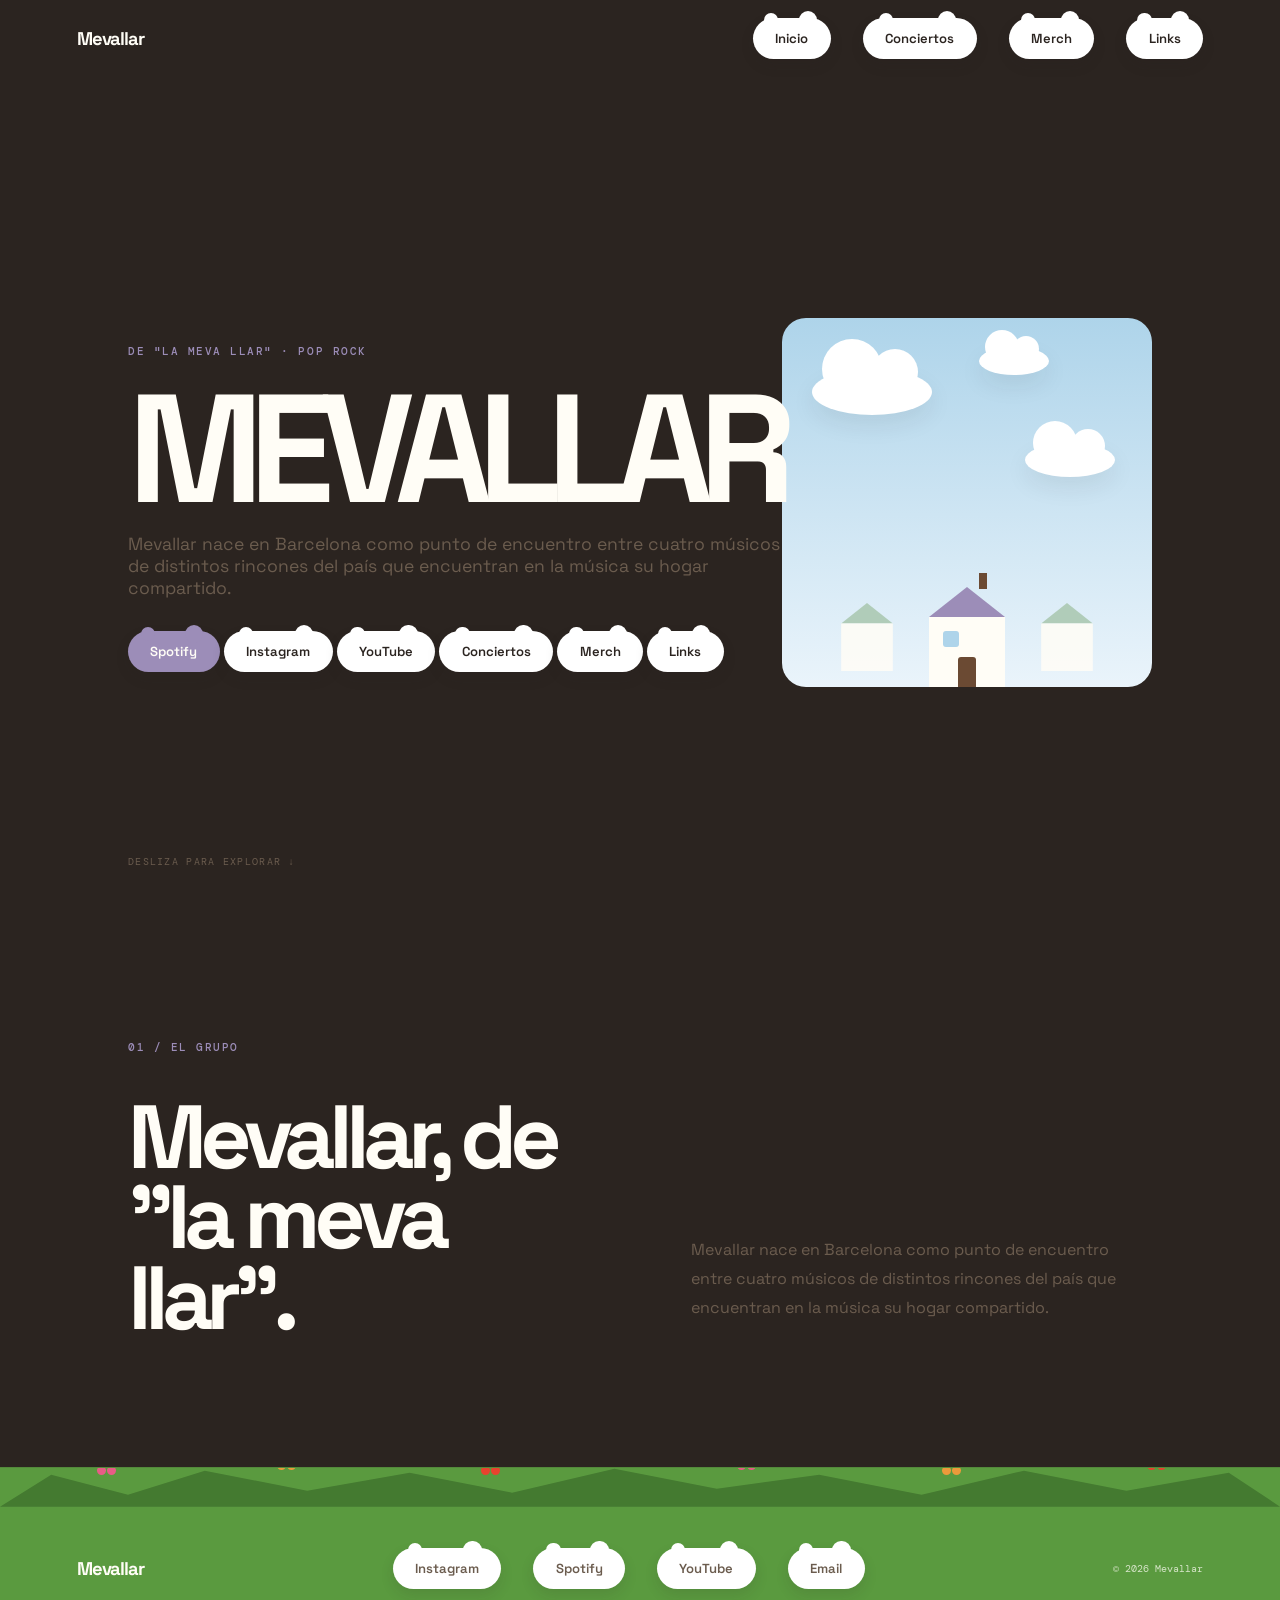
<file: src/index.html>
<!doctype html>
<html lang="es">
<head>
  <meta charset="utf-8">
  <meta name="viewport" content="width=device-width, initial-scale=1">
  <meta name="theme-color" content="#aed4ea">
  <meta name="description" content="Web oficial de Mevallar. Pop rock español desde Barcelona. Música, conciertos y novedades.">
  <title>Mevallar — Web Oficial</title>
  <link rel="stylesheet" href="style.css">
</head>
<body>
  <header class="topbar">
    <a class="wordmark" href="/">Mevallar</a>
    <nav aria-label="Navegación principal">
      <a class="cloud-link" href="#home">Inicio</a>
      <a class="cloud-link" href="/conciertos/">Conciertos</a>
      <a class="cloud-link" href="/merch/">Merch</a>
      <a class="cloud-link" href="/links/">Links</a>
    </nav>
  </header>

  <main>
    <section class="hero" id="home">
      <div class="hero-copy">
        <p class="eyebrow">De "la meva llar" · pop rock</p>
        <h1>MEVALLAR</h1>
        <p class="intro">Mevallar nace en Barcelona como punto de encuentro entre cuatro músicos de distintos rincones del país que encuentran en la música su hogar compartido.</p>
        <div class="hero-links">
          <a class="cloud-link cloud-link--accent" href="https://open.spotify.com/artist/1XJAfJmBUaSlnuha4jlX3F">Spotify</a>
          <a class="cloud-link" href="https://www.instagram.com/mevallar_/">Instagram</a>
          <a class="cloud-link" href="https://www.youtube.com/@Mevallar">YouTube</a>
          <a class="cloud-link" href="/conciertos/">Conciertos</a>
          <a class="cloud-link" href="/merch/">Merch</a>
          <a class="cloud-link" href="/links/">Links</a>
        </div>
      </div>
      <div class="hero-art" role="img" aria-label="Casa bajo un cielo con nubes">
        <div class="cloud cloud-one"></div>
        <div class="cloud cloud-two"></div>
        <div class="cloud cloud-three"></div>
        <div class="skyline">
          <div class="house house-small"><span class="roof"></span><span class="body"></span></div>
          <div class="house house-main"><span class="roof"></span><span class="chimney"></span><span class="body"><span class="window"></span><span class="door"></span></span></div>
          <div class="house house-small"><span class="roof"></span><span class="body"></span></div>
        </div>
      </div>
      <a class="scroll-cue" href="#about">DESLIZA PARA EXPLORAR ↓</a>
    </section>

    <section class="section about" id="about">
      <p class="eyebrow">01 / EL GRUPO</p>
      <h2>Mevallar, de<br>"la meva llar".</h2>
      <p class="bio">Mevallar nace en Barcelona como punto de encuentro entre cuatro músicos de distintos rincones del país que encuentran en la música su hogar compartido.</p>
    </section>
  </main>

  <footer class="site-footer">
    <div class="flower flower-1"></div><div class="flower flower-2"></div><div class="flower flower-3"></div>
    <div class="flower flower-4"></div><div class="flower flower-5"></div><div class="flower flower-6"></div>
    <a class="wordmark" href="/">Mevallar</a>
    <div class="socials">
      <a class="cloud-link" href="https://www.instagram.com/mevallar_/">Instagram</a>
      <a class="cloud-link" href="https://open.spotify.com/artist/1XJAfJmBUaSlnuha4jlX3F">Spotify</a>
      <a class="cloud-link" href="https://www.youtube.com/@Mevallar">YouTube</a>
      <a class="cloud-link" href="mailto:mevallargrupo@gmail.com">Email</a>
    </div>
    <small>© <span id="year">2026</span> Mevallar</small>
  </footer>
  <script>document.getElementById('year').textContent = new Date().getFullYear();</script>
</body>
</html>
</file>
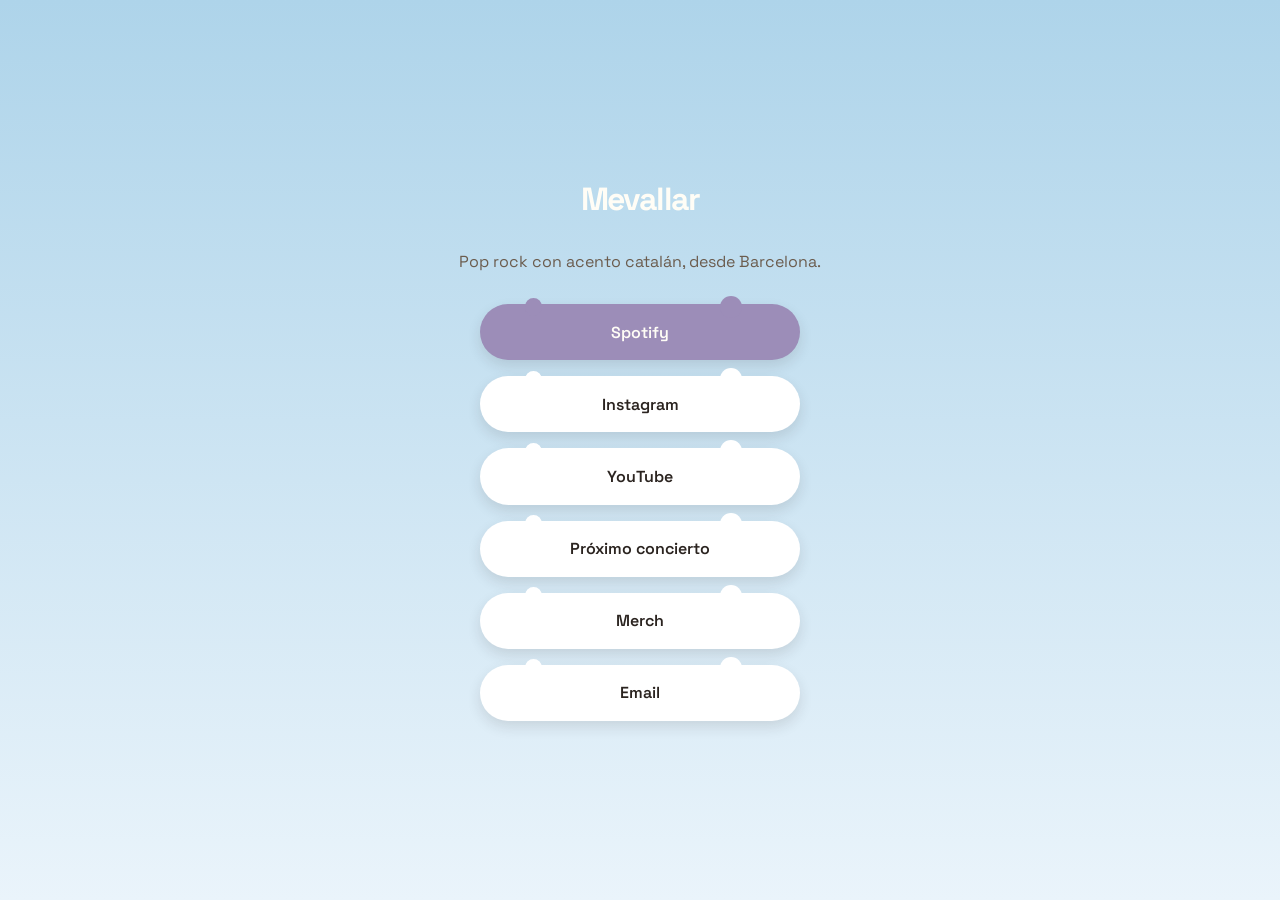
<file: src/links/index.html>
<!doctype html>
<html lang="es">
<head>
  <meta charset="utf-8">
  <meta name="viewport" content="width=device-width, initial-scale=1">
  <meta name="theme-color" content="#aed4ea">
  <meta name="description" content="Todos los enlaces de Mevallar en un sitio.">
  <title>Mevallar — Enlaces</title>
  <link rel="stylesheet" href="../style.css">
</head>
<body>
  <main class="linktree">
    <p class="wordmark">Mevallar</p>
    <p class="tagline">Pop rock con acento catalán, desde Barcelona.</p>
    <a class="cloud-link cloud-link--big cloud-link--accent" href="https://open.spotify.com/artist/1XJAfJmBUaSlnuha4jlX3F">Spotify</a>
    <a class="cloud-link cloud-link--big" href="https://www.instagram.com/mevallar_/">Instagram</a>
    <a class="cloud-link cloud-link--big" href="https://www.youtube.com/@Mevallar">YouTube</a>
    <a class="cloud-link cloud-link--big" href="/conciertos/">Próximo concierto</a>
    <a class="cloud-link cloud-link--big" href="/merch/">Merch</a>
    <a class="cloud-link cloud-link--big" href="mailto:mevallargrupo@gmail.com">Email</a>
  </main>
</body>
</html>
</file>
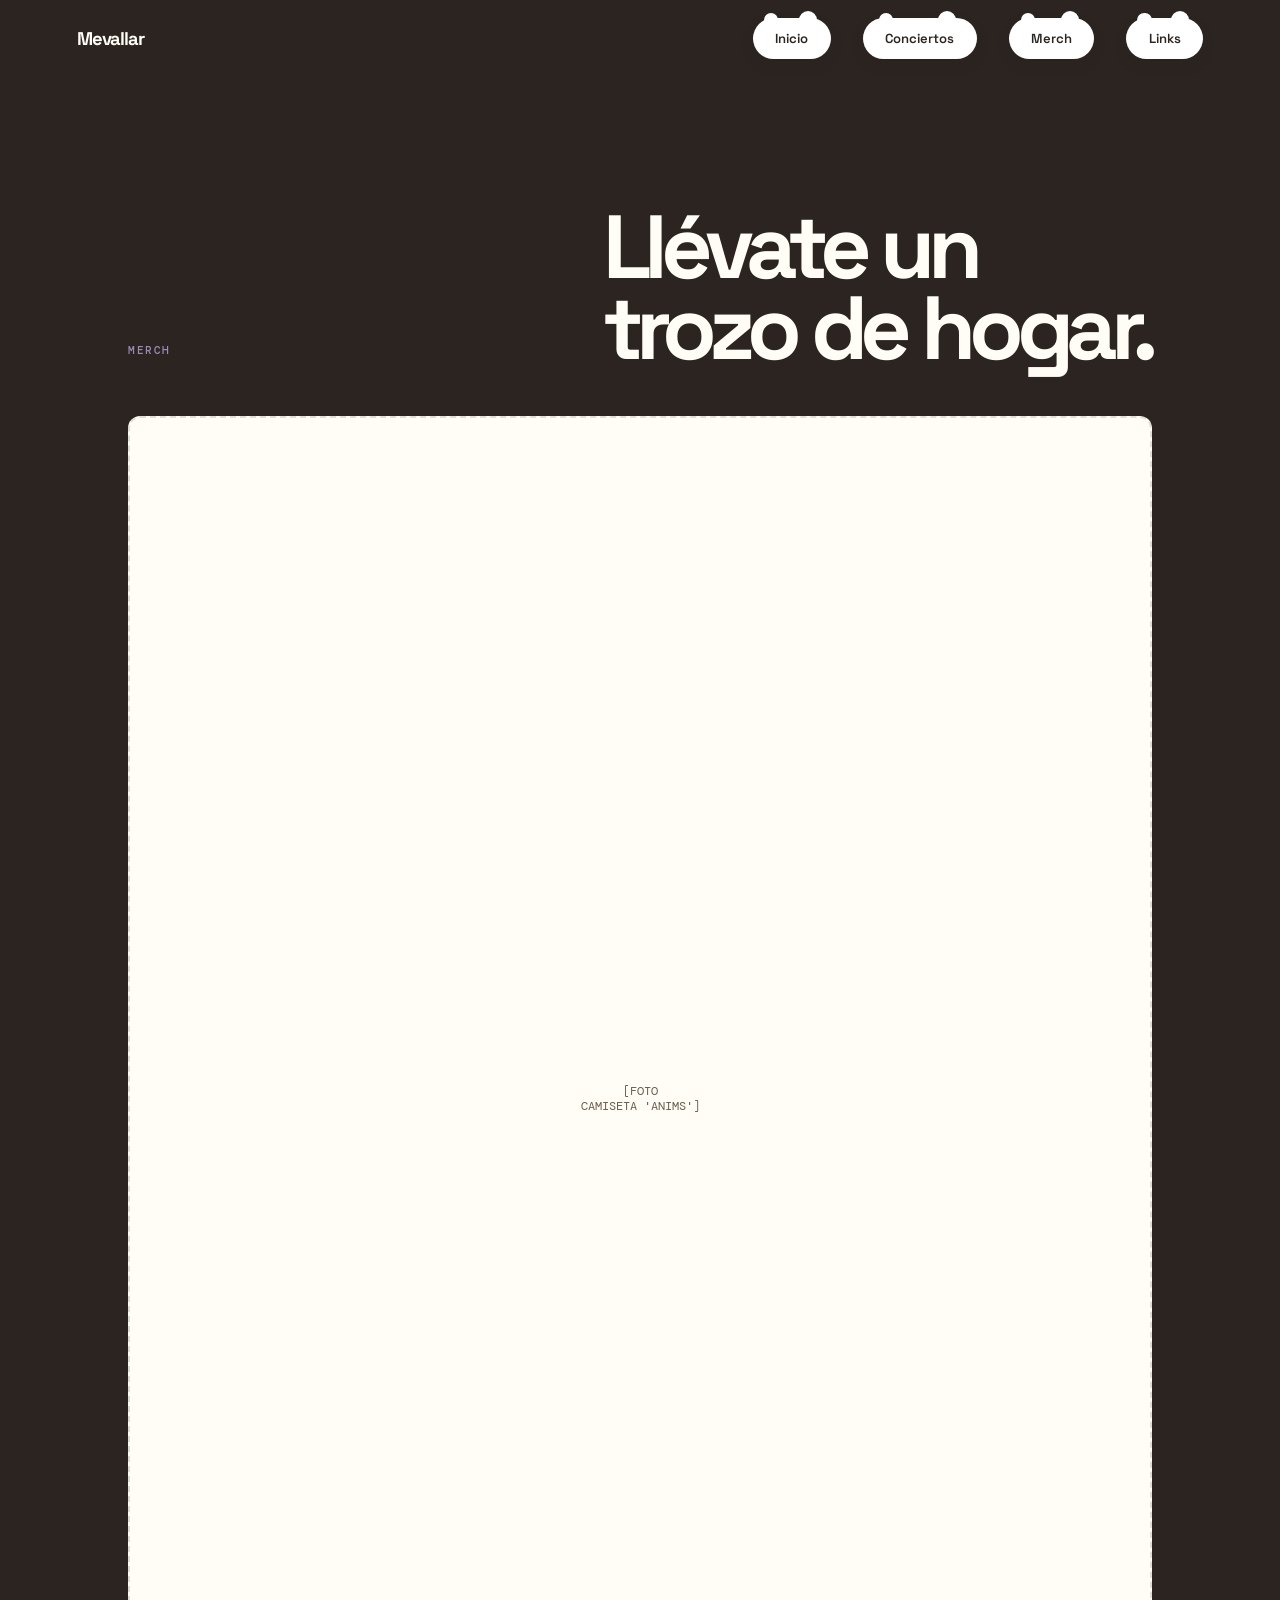
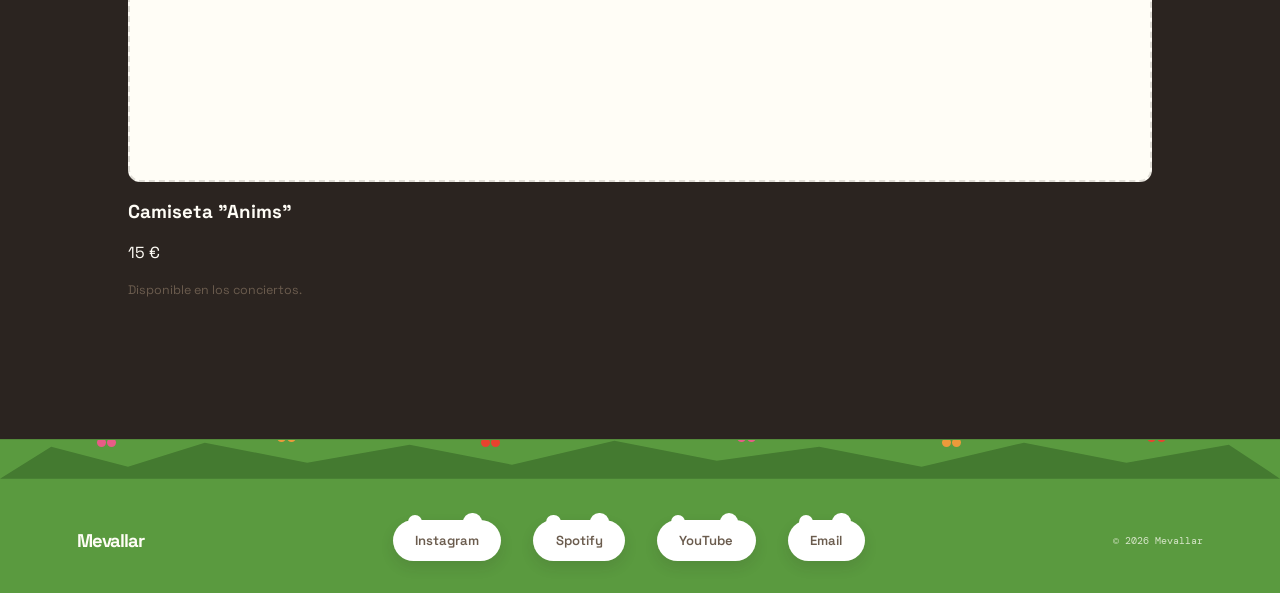
<file: src/merch/index.html>
<!doctype html>
<html lang="es">
<head>
  <meta charset="utf-8">
  <meta name="viewport" content="width=device-width, initial-scale=1">
  <meta name="theme-color" content="#aed4ea">
  <meta name="description" content="Merchandising oficial de Mevallar.">
  <title>Merch — Mevallar</title>
  <link rel="stylesheet" href="../style.css">
</head>
<body>
  <header class="topbar">
    <a class="wordmark" href="/">Mevallar</a>
    <nav aria-label="Navegación principal">
      <a class="cloud-link" href="/">Inicio</a>
      <a class="cloud-link" href="/conciertos/">Conciertos</a>
      <a class="cloud-link" href="/merch/">Merch</a>
      <a class="cloud-link" href="/links/">Links</a>
    </nav>
  </header>

  <main>
    <section class="section merch-page">
      <div class="section-heading"><p class="eyebrow">MERCH</p><h2>Llévate un<br>trozo de hogar.</h2></div>
      <div class="merch-grid">
        <article class="merch-item">
          <div class="poster-placeholder">[FOTO<br>CAMISETA 'ANIMS']</div>
          <h3>Camiseta "Anims"</h3>
          <p class="price">15 €</p>
          <p class="note">Disponible en los conciertos.</p>
        </article>
      </div>
    </section>
  </main>

  <footer class="site-footer">
    <div class="flower flower-1"></div><div class="flower flower-2"></div><div class="flower flower-3"></div>
    <div class="flower flower-4"></div><div class="flower flower-5"></div><div class="flower flower-6"></div>
    <a class="wordmark" href="/">Mevallar</a>
    <div class="socials">
      <a class="cloud-link" href="https://www.instagram.com/mevallar_/">Instagram</a>
      <a class="cloud-link" href="https://open.spotify.com/artist/1XJAfJmBUaSlnuha4jlX3F">Spotify</a>
      <a class="cloud-link" href="https://www.youtube.com/@Mevallar">YouTube</a>
      <a class="cloud-link" href="mailto:mevallargrupo@gmail.com">Email</a>
    </div>
    <small>© <span id="year">2026</span> Mevallar</small>
  </footer>
  <script>document.getElementById('year').textContent = new Date().getFullYear();</script>
</body>
</html>
</file>
<file: src/style.css>
@import url('https://fonts.googleapis.com/css2?family=DM+Mono:wght@400;500&family=Space+Grotesk:wght@400;500;600;700&display=swap');

:root{
  /* sky */
  --sky-top:#aed4ea;
  --sky-bottom:#eaf4fb;
  --cloud:#ffffff;

  /* grass + flowers (footer) */
  --grass:#5a9a3f;
  --grass-dark:#447a30;
  --flower-pink:#e85c86;
  --flower-orange:#ec9a3b;
  --flower-red:#e8432e;

  /* ink / neutrals */
  --ink:#2b2420;
  --paper:#fffdf6;
  --muted:#6b5c4e;

  /* accents */
  --lilac:#9c8db8;
  --mustard:#d9a33e;
  --sage:#a9c6ae;
  --brown:#6b4a33;

  --line:rgba(43,36,32,.14);
}
*{box-sizing:border-box}
html{scroll-behavior:smooth}
body{margin:0;background:var(--ink);color:var(--paper);font-family:'Space Grotesk',sans-serif}
a{color:inherit;text-decoration:none}
.topbar{height:78px;padding:0 6vw;display:flex;align-items:center;justify-content:space-between;border-bottom:1px solid var(--line)}
.wordmark{font-weight:700;letter-spacing:-.06em;font-size:1.15rem}
nav,.socials{display:flex;gap:2rem}nav a,.socials a{font-size:.82rem;color:var(--muted)}nav a:hover,.socials a:hover{color:var(--lilac)}
.hero{min-height:calc(100vh - 78px);padding:10vh 10vw 7vh;display:grid;grid-template-columns:1fr 1fr;align-items:center;position:relative;overflow:hidden}
.eyebrow{font:500 .68rem 'DM Mono',monospace;letter-spacing:.14em;color:var(--lilac);text-transform:uppercase}
h1{font-size:clamp(5rem,12vw,11rem);line-height:.78;letter-spacing:-.09em;margin:2rem 0 1.5rem;position:relative;z-index:1}
.intro{font-size:1.1rem;color:var(--muted);margin-bottom:2rem}.button{display:inline-flex;align-items:center;gap:2rem;background:var(--lilac);color:var(--ink);padding:1rem 1.3rem;font-weight:600;font-size:.86rem}.button span{font-size:1.2rem}
.hero-art{aspect-ratio:1;max-width:540px;width:100%;justify-self:end;position:relative;background:linear-gradient(180deg,var(--sky-top) 0,var(--sky-bottom) 100%);border-radius:24px;overflow:hidden}
.cloud{position:absolute;background:var(--cloud);border-radius:50%;box-shadow:0 10px 24px rgba(43,36,32,.08)}
.cloud::before,.cloud::after{content:'';position:absolute;background:var(--cloud);border-radius:50%}
.cloud-one{width:120px;height:46px;top:14%;left:8%}
.cloud-one::before{width:60px;height:60px;top:-30px;left:10px}
.cloud-one::after{width:46px;height:46px;top:-20px;left:60px}
.cloud-two{width:90px;height:34px;top:34%;right:10%}
.cloud-two::before{width:44px;height:44px;top:-22px;left:8px}
.cloud-two::after{width:34px;height:34px;top:-14px;left:46px}
.cloud-three{width:70px;height:28px;top:8%;right:28%}
.cloud-three::before{width:34px;height:34px;top:-17px;left:6px}
.cloud-three::after{width:26px;height:26px;top:-11px;left:34px}
.skyline{position:absolute;bottom:0;left:0;right:0;display:flex;align-items:flex-end;justify-content:center;gap:1.5rem;padding:0 8%}
.house{position:relative;display:flex;flex-direction:column;align-items:center}
.house .roof{width:0;height:0;border-left:38px solid transparent;border-right:38px solid transparent;border-bottom:30px solid var(--lilac)}
.house .chimney{position:absolute;top:-14px;right:18px;width:8px;height:16px;background:var(--brown)}
.house .body{width:76px;height:70px;background:var(--paper);position:relative}
.house .window{position:absolute;top:14px;left:14px;width:16px;height:16px;background:var(--sky-top);border-radius:3px}
.house .door{position:absolute;bottom:0;left:50%;transform:translateX(-50%);width:18px;height:30px;background:var(--brown);border-radius:3px 3px 0 0}
.house-small{transform:scale(.68);opacity:.85}
.house-small .roof{border-bottom-color:var(--sage)}
.scroll-cue{position:absolute;bottom:2rem;left:10vw;font: .62rem 'DM Mono',monospace;letter-spacing:.13em;color:var(--muted)}
.section{padding:8rem 10vw;border-top:1px solid var(--line)}.section-heading{display:flex;align-items:end;justify-content:space-between;margin-bottom:3rem}.section-heading h2,.about h2,.contact h2{font-size:clamp(3rem,7vw,6rem);letter-spacing:-.08em;line-height:.9;margin:0}
.music-card{display:grid;grid-template-columns:minmax(220px, .8fr) 1.2fr;gap:5vw;align-items:center}.cover{aspect-ratio:1;background:linear-gradient(145deg,#c4d94e,#67762e 48%,#21241c);display:grid;place-items:center;color:#171912;font-size:clamp(2rem,5vw,4.4rem);font-weight:700;letter-spacing:-.08em;text-align:center}.music-info h3{font-size:2.4rem;letter-spacing:-.06em;margin:.6rem 0}.music-info>p:not(.eyebrow){color:var(--muted);max-width:34rem;line-height:1.7}.links{display:flex;gap:1.5rem;margin-top:2rem}.links a,.show-row>a{font-size:.83rem;border-bottom:1px solid var(--lilac);padding-bottom:.35rem}
.shows{background:#191a16}.show-row{display:grid;grid-template-columns:130px 1fr auto;align-items:center;padding:1.5rem 0;border-top:1px solid var(--line)}.show-row:last-of-type{border-bottom:1px solid var(--line)}.date{font: .8rem 'DM Mono',monospace;color:var(--lilac)}.venue{font-size:1.2rem;font-weight:600}.venue small{font-size:.8rem;color:var(--muted);font-weight:400;margin-left:.8rem}.note{font-size:.78rem;color:var(--muted);margin-top:1.2rem}
.about{display:grid;grid-template-columns:1fr 1fr;gap:2rem 8vw}.about .eyebrow{grid-column:1/-1}.bio{max-width:32rem;line-height:1.8;color:var(--muted);align-self:end}
.contact{padding:8rem 10vw;background:var(--lilac);color:var(--ink)}.contact .eyebrow{color:#4c5724}.contact .button{margin-top:2rem;background:var(--ink);color:var(--paper)}
footer{padding:2rem 6vw;display:flex;align-items:center;justify-content:space-between;border-top:1px solid var(--line)}footer small{color:var(--muted);font: .65rem 'DM Mono',monospace}
@media(max-width:700px){.topbar{height:auto;padding:1.2rem 6vw;align-items:flex-start;gap:1.3rem;flex-direction:column}nav{gap:1.1rem;flex-wrap:wrap}nav a{font-size:.76rem}.hero{padding:9vh 7vw 5rem;grid-template-columns:1fr;gap:3rem}.hero-art{width:82%;justify-self:center}.scroll-cue{left:7vw}.section{padding:5rem 7vw}.section-heading{display:block}.section-heading h2{margin-top:1.5rem}.music-card{grid-template-columns:1fr;gap:2rem}.cover{max-width:420px}.show-row{grid-template-columns:85px 1fr auto;gap:.6rem}.venue{font-size:1rem}.venue small{display:block;margin:.3rem 0 0}.about{grid-template-columns:1fr;gap:1.5rem}.about .eyebrow{grid-column:auto}.bio{margin-top:0}.contact{padding:5rem 7vw}footer{padding:2rem 7vw;align-items:flex-start;gap:1.5rem;flex-direction:column}.socials{gap:1.2rem;flex-wrap:wrap}}

.cloud-link{display:inline-flex;align-items:center;justify-content:center;position:relative;background:var(--cloud);color:var(--ink);font:600 .82rem 'Space Grotesk',sans-serif;padding:.75rem 1.4rem;border-radius:999px;text-decoration:none;box-shadow:0 6px 14px rgba(43,36,32,.12);transition:transform .15s ease,box-shadow .15s ease;z-index:1}
.cloud-link::before,.cloud-link::after{content:'';position:absolute;background:var(--cloud);border-radius:50%;z-index:-1}
.cloud-link::before{width:1.1em;height:1.1em;top:-.35em;left:14%}
.cloud-link::after{width:1.4em;height:1.4em;top:-.5em;right:18%}
.cloud-link:hover,.cloud-link:focus-visible{transform:translateY(-3px);box-shadow:0 10px 22px rgba(43,36,32,.18)}
.cloud-link:focus-visible{outline:2px solid var(--lilac);outline-offset:3px}
.cloud-link--accent{background:var(--lilac);color:var(--paper)}
.cloud-link--accent::before,.cloud-link--accent::after{background:var(--lilac)}
.cloud-link--big{padding:1.1rem 2rem;font-size:1rem;width:100%;max-width:320px}

.site-footer{position:relative;padding:5rem 6vw 2rem;background:var(--grass);overflow:hidden;color:var(--paper);display:flex;align-items:center;justify-content:space-between;flex-wrap:wrap;gap:1.5rem}
.site-footer::before{content:'';position:absolute;top:-1px;left:0;right:0;height:40px;background:var(--grass-dark);clip-path:polygon(0 100%,4% 20%,10% 70%,16% 10%,24% 60%,32% 15%,40% 65%,48% 5%,56% 55%,64% 20%,72% 70%,80% 10%,88% 60%,96% 15%,100% 100%)}
.site-footer .wordmark{color:var(--paper)}
.site-footer small{color:rgba(255,253,246,.75);font:.65rem 'DM Mono',monospace}
.flower{position:absolute;top:-9px;width:9px;height:9px;border-radius:50%;background:currentColor;box-shadow:0 -9px 0 0 currentColor,8px -3px 0 0 currentColor,5px 7px 0 0 currentColor,-5px 7px 0 0 currentColor,-8px -3px 0 0 currentColor;z-index:1}
.flower::after{content:'';position:absolute;top:-2px;left:2px;width:5px;height:5px;border-radius:50%;background:var(--mustard)}
.flower-1{left:8%;color:var(--flower-pink)}
.flower-2{left:22%;color:var(--flower-orange);top:-14px}
.flower-3{left:38%;color:var(--flower-red)}
.flower-4{left:58%;color:var(--flower-pink);top:-14px}
.flower-5{left:74%;color:var(--flower-orange)}
.flower-6{left:90%;color:var(--flower-red);top:-14px}

.poster-placeholder{aspect-ratio:3/4;border:2px dashed var(--line);border-radius:12px;display:grid;place-items:center;color:var(--muted);font:.72rem 'DM Mono',monospace;text-align:center;padding:1rem;background:var(--paper)}

.concert-card{display:grid;grid-template-columns:100px 1fr auto;gap:1.2rem;align-items:center;padding:1.2rem 0;border-top:1px solid var(--line)}
.concert-card img{width:100px;aspect-ratio:3/4;object-fit:cover;border-radius:8px}
.concert-card .poster-placeholder{width:100px}
.concert-card .meta{display:flex;flex-direction:column;gap:.2rem}
.concert-card .meta .venue{font-weight:600;font-size:1.05rem}
.concert-card .meta small{color:var(--muted);font:.75rem 'DM Mono',monospace}

.linktree{min-height:100vh;display:flex;flex-direction:column;align-items:center;justify-content:center;gap:1rem;padding:4rem 6vw;background:linear-gradient(180deg,var(--sky-top) 0,var(--sky-bottom) 100%);text-align:center}
.linktree .wordmark{font-size:2rem;font-weight:700;letter-spacing:-.06em;margin:0}
.linktree .tagline{color:var(--muted);margin-bottom:1rem}
</file>
